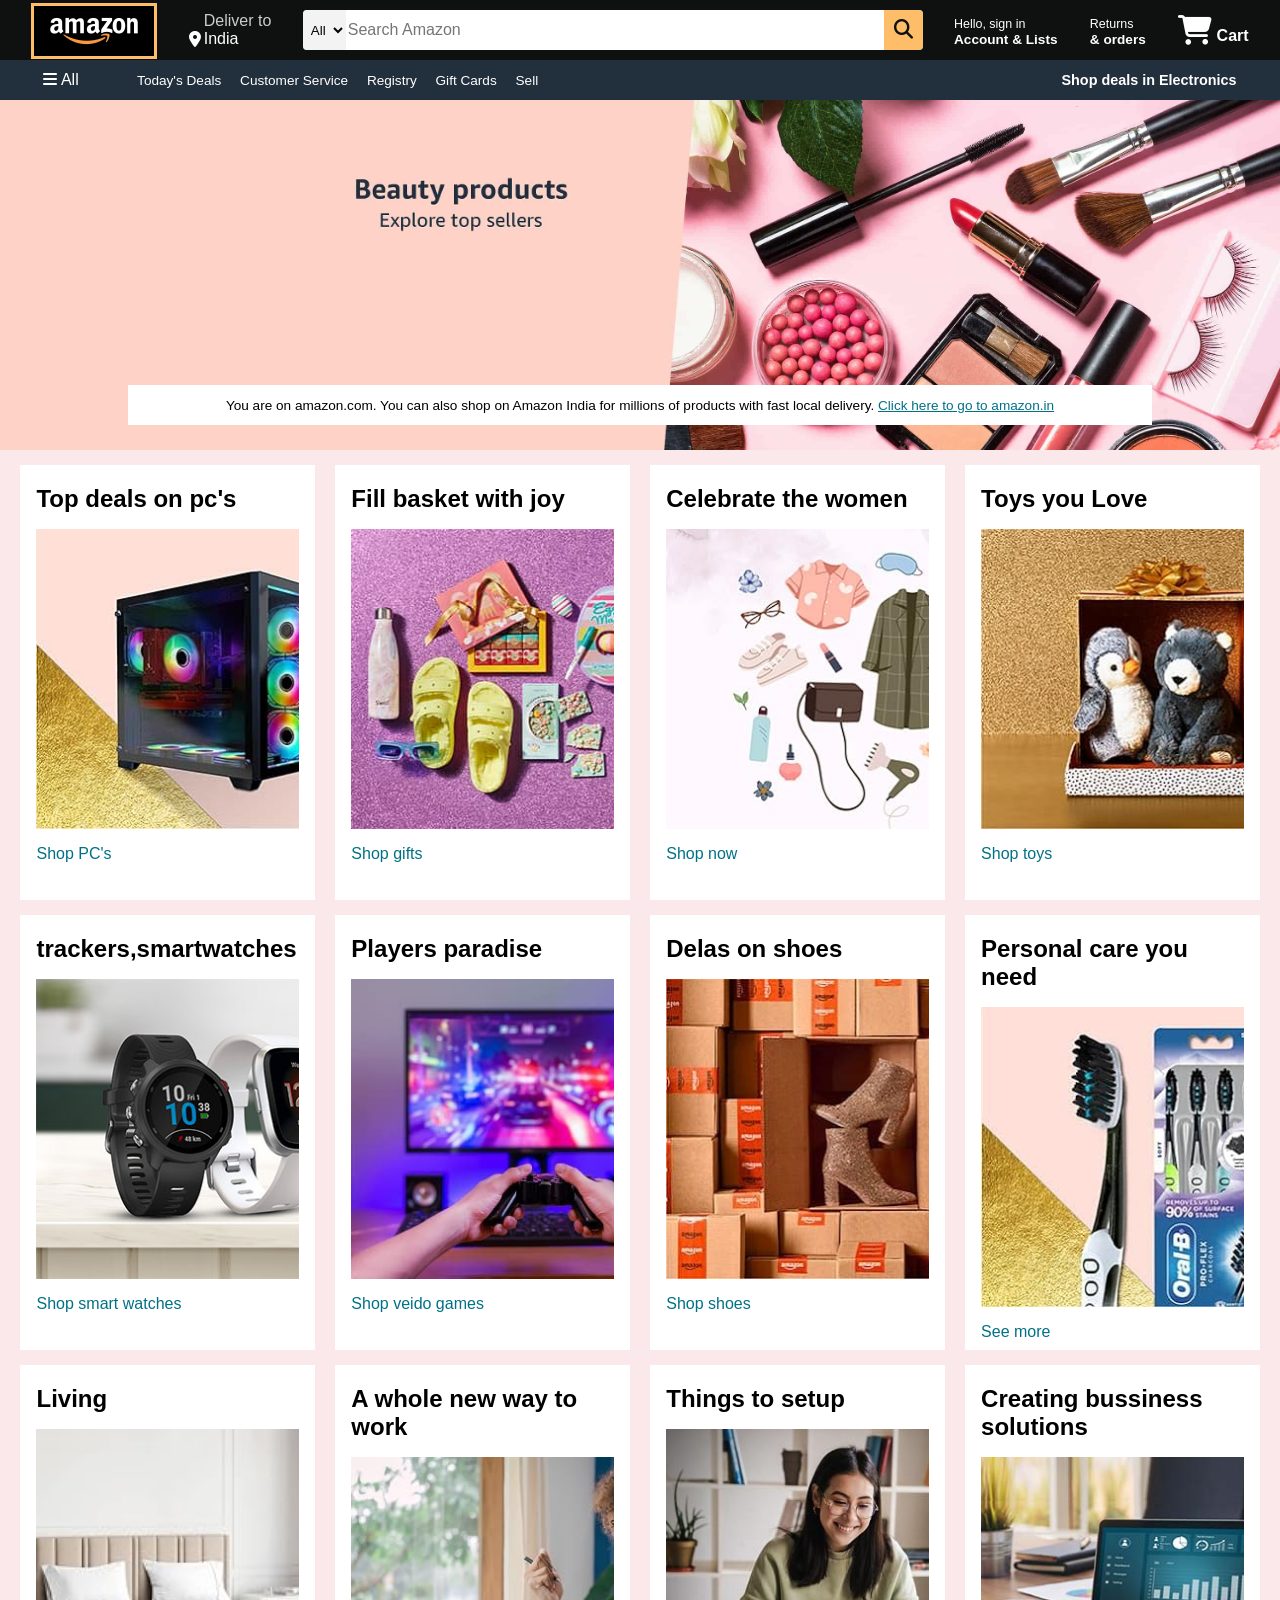
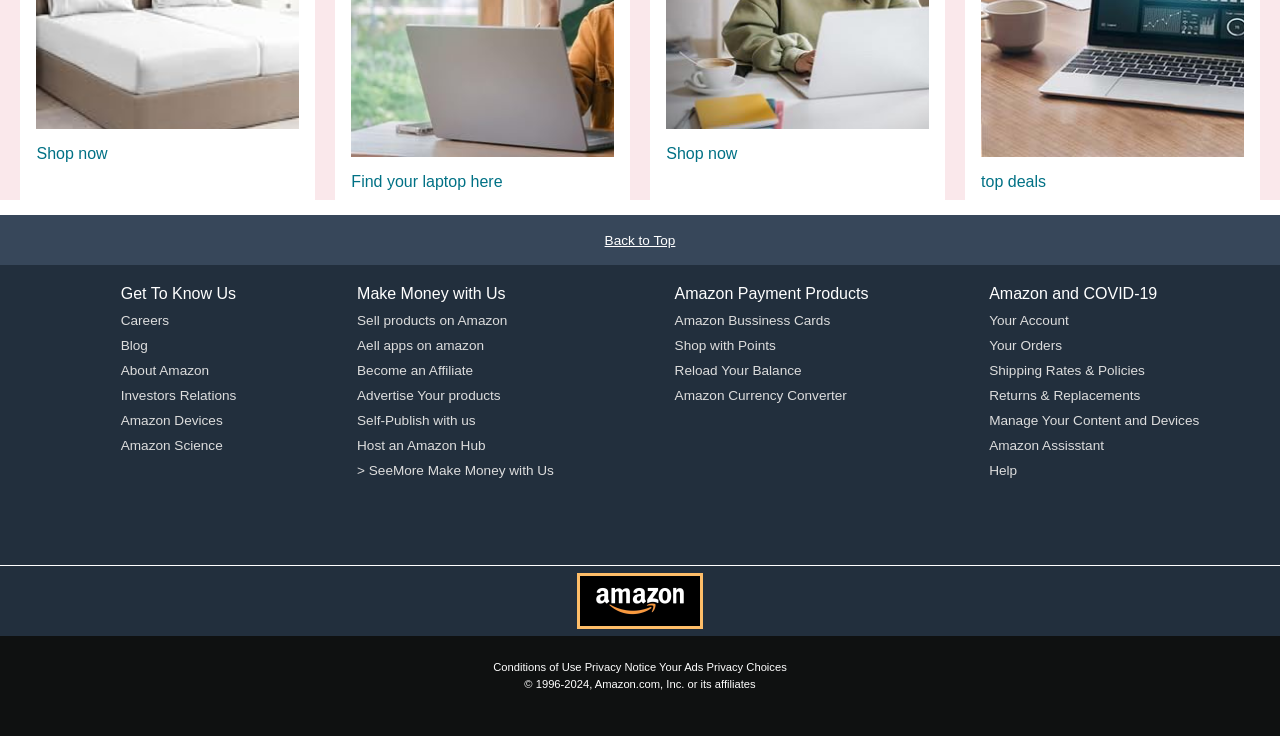
<file: index.html>
<!DOCTYPE html>
<html lang="en">
<head>
    <meta charset="UTF-8">
    <meta name="viewport" content="width=device-width, initial-scale=1.0">
    <title>Amazon</title>
    <link rel="stylesheet"href="amazon/amazon.css">
    <link rel="stylesheet" href="https://cdnjs.cloudflare.com/ajax/libs/font-awesome/6.5.1/css/all.min.css" integrity="sha512-DTOQO9RWCH3ppGqcWaEA1BIZOC6xxalwEsw9c2QQeAIftl+Vegovlnee1c9QX4TctnWMn13TZye+giMm8e2LwA==" crossorigin="anonymous" referrerpolicy="no-referrer" />
</head>
<body>
    <header>
        <div class="navbar">
            <div class="nav-logo border">
                <div class="logo"></div>
            </div>
            <div class="nav-address border">
                <p class="add-first">Deliver to</p>
                <div class="add-icon">
                    <i class="fa-solid fa-location-dot"></i>
                    <p class="add-second">India</p>
                </div>
            </div>
            <div class="nav-search">
                <select class="search-select">
                    <option>All</option>
                </select>
                <input placeholder="Search Amazon" class="search-input">
                <div class="search-icon">
                    <i class="fa-solid fa-magnifying-glass"></i>
                </div>
            </div>
            <div class="nav-signin border">
                <p><span>Hello, sign in</span></p>
                <p class="nav-second">Account & Lists</p>
            </div>
            <div class="nav-return border">
                <p><span>Returns</span></p>
                <p class="nav-second">& orders</p>
            </div>
            <div class="nav-cart border">
                <i class="fa-solid fa-cart-shopping"></i>
                Cart
            </div>

        </div>
       <div class="panel">
        <div class="panel-all border">
            <i class="fa-solid fa-bars"></i>
            All
        </div>
        <div class="panel-ops">
            <p>Today's Deals</p>
            <p>Customer Service</p>
            <p>Registry</p>
            <p>Gift Cards</p>
            <p>Sell</p>
        </div>
        <div class="panel-deals border">
            Shop deals in Electronics
        </div>
       </div> 
    </header>
    <div class="hero-section">
        <div class="hero-msg">
            <p>You are on amazon.com. You can also shop on Amazon India for millions of products with fast local delivery. <a href="https://www.amazon.com/">Click here to go to amazon.in</a></p>
        </div>
    </div>
    <div class="shop-section">
        <div class="box1 box">
            <div class="box-content">
                <h2> Top deals on pc's  </h2>
                <div class="box-img" style="background-image: url('amazon/shopsectionimg1.jpg');"></div>
                <p>Shop PC's</p>
            </div>
        </div>
        <div class="box2 box">
            <div class="box-content">
                <h2> Fill basket with joy  </h2>
                <div class="box-img" style="background-image: url('amazon/shopsectionimg2.jpg');"></div>
                <p>Shop gifts</p>
            </div>

        </div>
        <div class="box3 box">
            <div class="box-content">
                <h2> Celebrate the women </h2>
                <div class="box-img" style="background-image: url('amazon/shopsectionimg3.jpg');"></div>
                <p>Shop now</p>
            </div>
        </div>
        <div class="box4 box">
            <div class="box-content">
                <h2> Toys you Love  </h2>
                <div class="box-img" style="background-image: url('amazon/shopsectionimg4.jpg');"></div>
                <p>Shop toys</p>
            </div>
        </div>
        <div class="box1 box">
            <div class="box-content">
                <h2>trackers,smartwatches  </h2>
                <div class="box-img" style="background-image: url('amazon/shopsectionimg5.jpg');"></div>
                <p>Shop smart watches </p>
            </div>
        </div>
        <div class="box2 box">
            <div class="box-content">
                <h2> Players paradise  </h2>
                <div class="box-img" style="background-image: url('amazon/shopsectionimg6.jpg');"></div>
                <p>Shop veido games</p>
            </div>

        </div>
        <div class="box3 box">
            <div class="box-content">
                <h2> Delas on shoes  </h2>
                <div class="box-img" style="background-image: url('amazon/shopsectionimg7.jpg');"></div>
                <p>Shop shoes</p>
            </div>
        </div>
        <div class="box4 box">
            <div class="box-content">
                <h2> Personal care you need  </h2>
                <div class="box-img" style="background-image: url('amazon/shopsectionimg8.jpg');"></div>
                <p>See more</p>
            </div>
        </div>
        <div class="box1 box">
            <div class="box-content">
                <h2> Living </h2>
                <div class="box-img" style="background-image: url('amazon/shopsectionimg9.jpg');"></div>
                <p>Shop now</p>
            </div>
        </div>
        <div class="box2 box">
            <div class="box-content">
                <h2> A whole new way to work  </h2>
                <div class="box-img" style="background-image: url('amazon/shopsectionimg10.jpg');"></div>
                <p>Find your laptop here</p>
            </div>

        </div>
        <div class="box3 box">
            <div class="box-content">
                <h2> Things to setup  </h2>
                <div class="box-img" style="background-image: url('amazon/shopsectionimg11.jpg');"></div>
                <p>Shop now</p>
            </div>
        </div>
        <div class="box4 box">
            <div class="box-content">
                <h2> Creating bussiness solutions  </h2>
                <div class="box-img" style="background-image: url('amazon/shopsectionimg12.jpg');"></div>
                <p>top deals</p>
            </div>
        </div>
    </div>
    <footer>
        <div class="foot-panel1">
           <a href="#" >Back to Top</style></a>
        </div>

        <div class="foot-panel2">
            <ul>
                <p>Get To Know Us</p>
                <a>Careers</a>
                <a>Blog</a>
                <a>About Amazon</a>
                <a>Investors Relations</a>
                <a> Amazon Devices</a>
                <a>Amazon Science</a>
            </ul>
            <ul>
                <p>Make Money with Us</p>
                <a>Sell products on Amazon</a>
                <a>Aell apps on amazon</a>
                <a>Become an Affiliate</a>
                <a>Advertise Your products</a>
                <a> Self-Publish with us</a>
                <a>Host an Amazon Hub</a>
                <a>> SeeMore Make Money with Us</a>
            </ul>
            <ul>
                <p>Amazon Payment Products</p>
                <a>Amazon Bussiness Cards</a>
                <a>Shop with Points</a>
                <a>Reload Your Balance</a>
                <a>Amazon Currency Converter</a>
              
            </ul>
            <ul>
                <p>Amazon and COVID-19</p>
                <a>Your Account</a>
                <a>Your Orders</a>
                <a>Shipping Rates & Policies</a>
                <a>Returns & Replacements</a>
                <a>Manage Your Content and Devices</a>
                <a>Amazon Assisstant</a>
                <a>Help</a>
            </ul>
        </div>
        <div class="foot-panel3">
            <div class="logo"></div>
        </div>
        <div class="foot-panel4">
            <div class="pages">
                <a>Conditions of Use</a>
                <a>Privacy Notice</a>
                <a>Your Ads Privacy Choices</a>
            </div>
            <div class="copyright">
                © 1996-2024, Amazon.com, Inc. or its affiliates
            </div>
        </div>
    </footer>
</body>
</html>
</file>
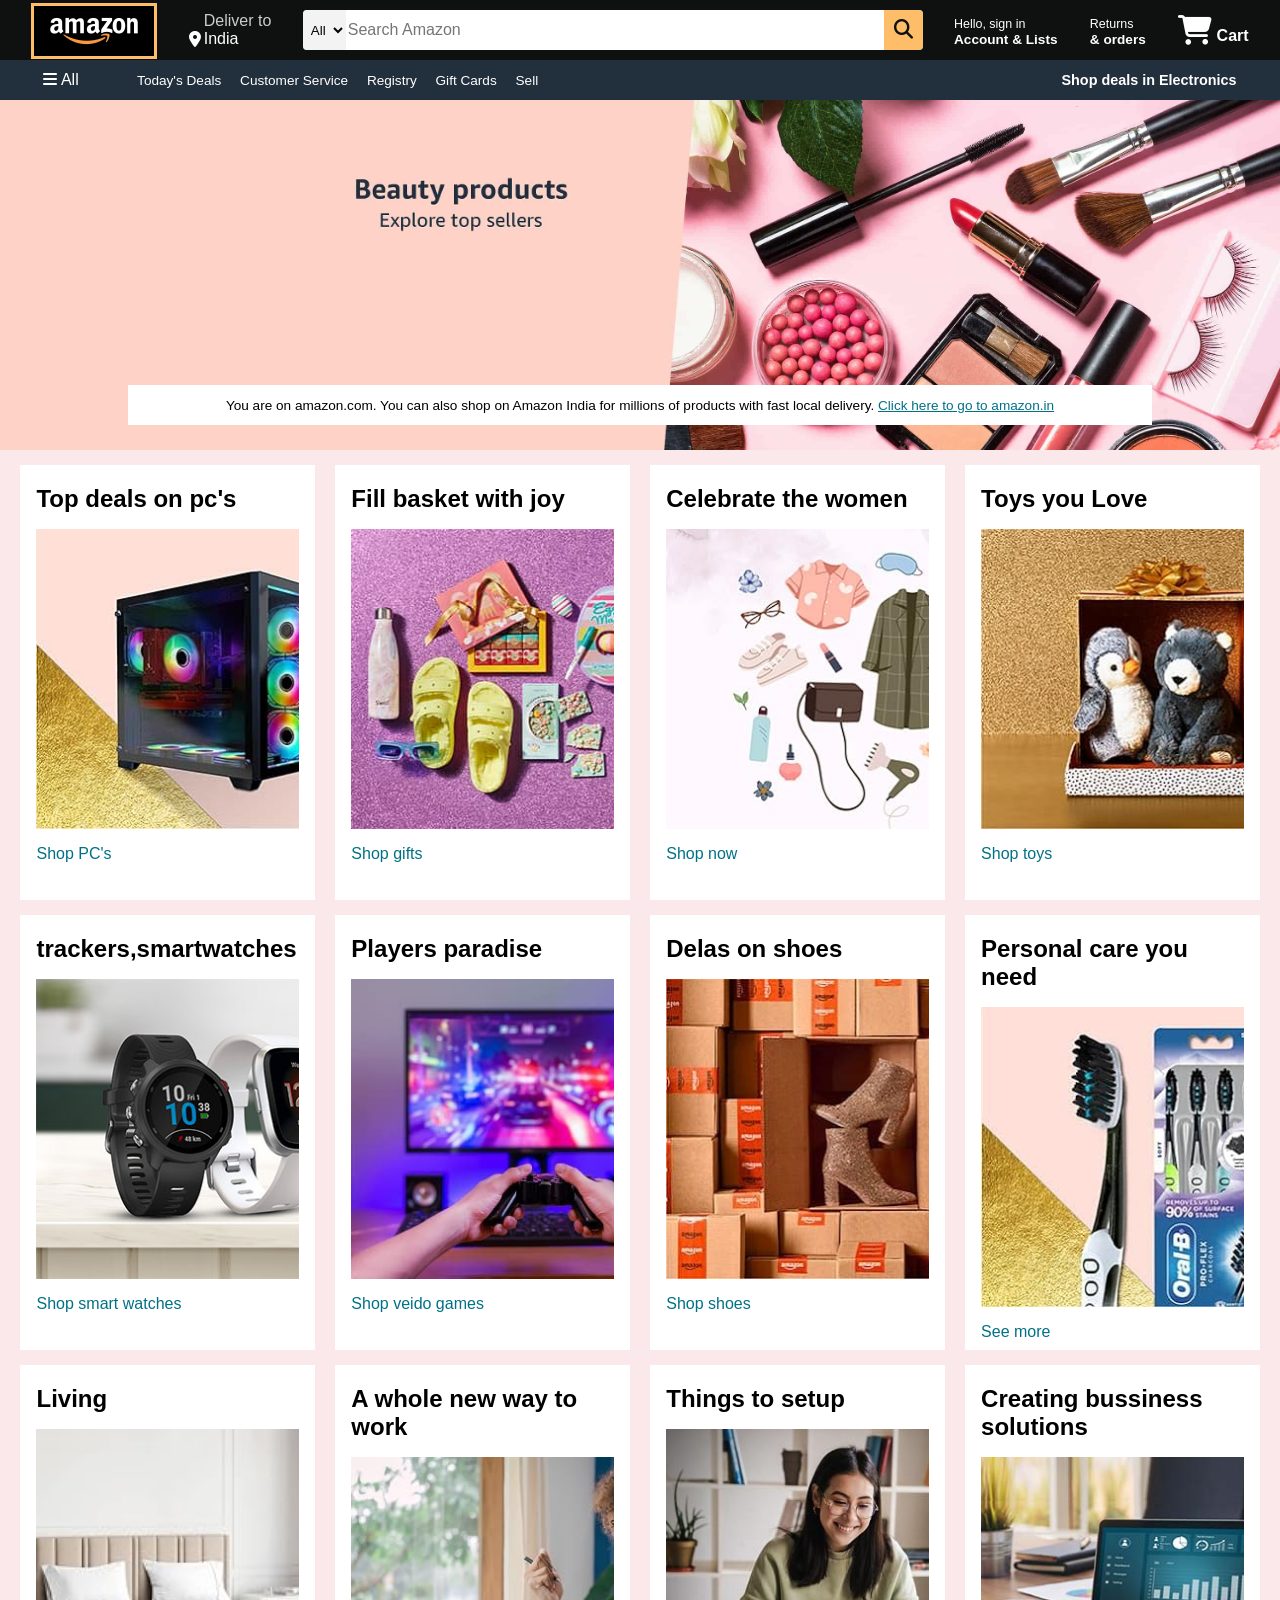
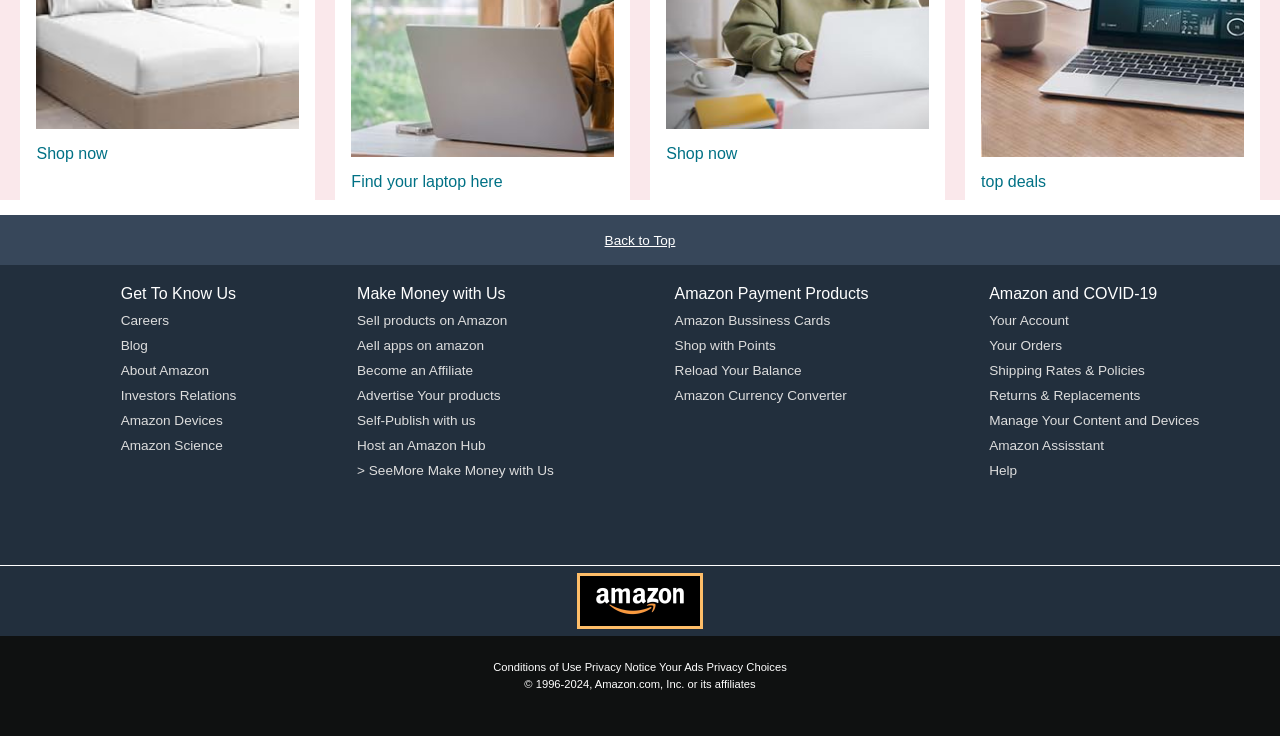
<file: amazon/amazon.html>
<!DOCTYPE html>
<html lang="en">
<head>
    <meta charset="UTF-8">
    <meta name="viewport" content="width=device-width, initial-scale=1.0">
    <title>Amazon</title>
    <link rel="stylesheet"href="amazon.css">
    <link rel="stylesheet" href="https://cdnjs.cloudflare.com/ajax/libs/font-awesome/6.5.1/css/all.min.css" integrity="sha512-DTOQO9RWCH3ppGqcWaEA1BIZOC6xxalwEsw9c2QQeAIftl+Vegovlnee1c9QX4TctnWMn13TZye+giMm8e2LwA==" crossorigin="anonymous" referrerpolicy="no-referrer" />
</head>
<body>
    <header>
        <div class="navbar">
            <div class="nav-logo border">
                <div class="logo"></div>
            </div>
            <div class="nav-address border">
                <p class="add-first">Deliver to</p>
                <div class="add-icon">
                    <i class="fa-solid fa-location-dot"></i>
                    <p class="add-second">India</p>
                </div>
            </div>
            <div class="nav-search">
                <select class="search-select">
                    <option>All</option>
                </select>
                <input placeholder="Search Amazon" class="search-input">
                <div class="search-icon">
                    <i class="fa-solid fa-magnifying-glass"></i>
                </div>
            </div>
            <div class="nav-signin border">
                <p><span>Hello, sign in</span></p>
                <p class="nav-second">Account & Lists</p>
            </div>
            <div class="nav-return border">
                <p><span>Returns</span></p>
                <p class="nav-second">& orders</p>
            </div>
            <div class="nav-cart border">
                <i class="fa-solid fa-cart-shopping"></i>
                Cart
            </div>

        </div>
       <div class="panel">
        <div class="panel-all border">
            <i class="fa-solid fa-bars"></i>
            All
        </div>
        <div class="panel-ops">
            <p>Today's Deals</p>
            <p>Customer Service</p>
            <p>Registry</p>
            <p>Gift Cards</p>
            <p>Sell</p>
        </div>
        <div class="panel-deals border">
            Shop deals in Electronics
        </div>
       </div> 
    </header>
    <div class="hero-section">
        <div class="hero-msg">
            <p>You are on amazon.com. You can also shop on Amazon India for millions of products with fast local delivery. <a href="https://www.amazon.com/">Click here to go to amazon.in</a></p>
        </div>
    </div>
    <div class="shop-section">
        <div class="box1 box">
            <div class="box-content">
                <h2> Top deals on pc's  </h2>
                <div class="box-img" style="background-image: url('shopsectionimg1.jpg');"></div>
                <p>Shop PC's</p>
            </div>
        </div>
        <div class="box2 box">
            <div class="box-content">
                <h2> Fill basket with joy  </h2>
                <div class="box-img" style="background-image: url('shopsectionimg2.jpg');"></div>
                <p>Shop gifts</p>
            </div>

        </div>
        <div class="box3 box">
            <div class="box-content">
                <h2> Celebrate the women </h2>
                <div class="box-img" style="background-image: url('shopsectionimg3.jpg');"></div>
                <p>Shop now</p>
            </div>
        </div>
        <div class="box4 box">
            <div class="box-content">
                <h2> Toys you Love  </h2>
                <div class="box-img" style="background-image: url('shopsectionimg4.jpg');"></div>
                <p>Shop toys</p>
            </div>
        </div>
        <div class="box1 box">
            <div class="box-content">
                <h2>trackers,smartwatches  </h2>
                <div class="box-img" style="background-image: url('shopsectionimg5.jpg');"></div>
                <p>Shop smart watches </p>
            </div>
        </div>
        <div class="box2 box">
            <div class="box-content">
                <h2> Players paradise  </h2>
                <div class="box-img" style="background-image: url('shopsectionimg6.jpg');"></div>
                <p>Shop veido games</p>
            </div>

        </div>
        <div class="box3 box">
            <div class="box-content">
                <h2> Delas on shoes  </h2>
                <div class="box-img" style="background-image: url('shopsectionimg7.jpg');"></div>
                <p>Shop shoes</p>
            </div>
        </div>
        <div class="box4 box">
            <div class="box-content">
                <h2> Personal care you need  </h2>
                <div class="box-img" style="background-image: url('shopsectionimg8.jpg');"></div>
                <p>See more</p>
            </div>
        </div>
        <div class="box1 box">
            <div class="box-content">
                <h2> Living </h2>
                <div class="box-img" style="background-image: url('shopsectionimg9.jpg');"></div>
                <p>Shop now</p>
            </div>
        </div>
        <div class="box2 box">
            <div class="box-content">
                <h2> A whole new way to work  </h2>
                <div class="box-img" style="background-image: url('shopsectionimg10.jpg');"></div>
                <p>Find your laptop here</p>
            </div>

        </div>
        <div class="box3 box">
            <div class="box-content">
                <h2> Things to setup  </h2>
                <div class="box-img" style="background-image: url('shopsectionimg11.jpg');"></div>
                <p>Shop now</p>
            </div>
        </div>
        <div class="box4 box">
            <div class="box-content">
                <h2> Creating bussiness solutions  </h2>
                <div class="box-img" style="background-image: url('shopsectionimg12.jpg');"></div>
                <p>top deals</p>
            </div>
        </div>
    </div>
    <footer>
        <div class="foot-panel1">
           <a href="#" >Back to Top</style></a>
        </div>

        <div class="foot-panel2">
            <ul>
                <p>Get To Know Us</p>
                <a>Careers</a>
                <a>Blog</a>
                <a>About Amazon</a>
                <a>Investors Relations</a>
                <a> Amazon Devices</a>
                <a>Amazon Science</a>
            </ul>
            <ul>
                <p>Make Money with Us</p>
                <a>Sell products on Amazon</a>
                <a>Aell apps on amazon</a>
                <a>Become an Affiliate</a>
                <a>Advertise Your products</a>
                <a> Self-Publish with us</a>
                <a>Host an Amazon Hub</a>
                <a>> SeeMore Make Money with Us</a>
            </ul>
            <ul>
                <p>Amazon Payment Products</p>
                <a>Amazon Bussiness Cards</a>
                <a>Shop with Points</a>
                <a>Reload Your Balance</a>
                <a>Amazon Currency Converter</a>
              
            </ul>
            <ul>
                <p>Amazon and COVID-19</p>
                <a>Your Account</a>
                <a>Your Orders</a>
                <a>Shipping Rates & Policies</a>
                <a>Returns & Replacements</a>
                <a>Manage Your Content and Devices</a>
                <a>Amazon Assisstant</a>
                <a>Help</a>
            </ul>
        </div>
        <div class="foot-panel3">
            <div class="logo"></div>
        </div>
        <div class="foot-panel4">
            <div class="pages">
                <a>Conditions of Use</a>
                <a>Privacy Notice</a>
                <a>Your Ads Privacy Choices</a>
            </div>
            <div class="copyright">
                © 1996-2024, Amazon.com, Inc. or its affiliates
            </div>
        </div>
    </footer>
</body>
</html>
</file>
<file: amazon/amazon.css>
*{
    margin: 0;
    font-family: Arial;
    border: border-box;
}
.navbar{
    height: 60px;
    background-color:  #0f1111;
    color: white;
    display: flex;
    align-items: center;
    justify-content: space-evenly;
}
.nav-logo{
    height: 55px;
    width: 125px;
    

}
.logo{
    border: solid #febd68;
    background-image: url("amazonlogo.jpg");
    background-size: cover;
    height: 50px;
    width: 120px;

}
.border{
    border: 1.8px solid transparent;
}
.border:hover{
    border: 1.7px solid white
}
/* box2 */
.add-first{
    color: #cccccc;
    font-size: 1rem;
    margin-left: 15px;
}
.add-second{
    font-size: 1rem;
    margin-left: 3px;
}
.add-icon{
    display: flex;
    align-items: center;

}
/* box3 */
.nav-search{
    display: flex;
    justify-content: space-evenly;
    background-color: aqua;
    width: 620px;
    height: 40px;
    border-radius: 4px;

}
.search-select {
    background-color: #f3f3f3;
    width: 50px;
    text-align: center;
    border-top-left-radius: 4px;
    border-bottom-left-radius: 4px;
    border: none;

}
.search-input{
    width: 100%;
    font-size: 1rem;
    border: none;
}
.search-icon{
    width: 45px;
    display: flex;
    justify-content: center;
    align-items: center;
    font-size: 1.2rem;
    background-color: #febd68;
    border-top-right-radius: 4px;
    border-bottom-right-radius: 4px;
    color: #0f1111;
}
.nav-search:hover{
    border: 2px solid orange ;

}
/* box-4 */
span{
    font-size: 0.78rem;   
}
.nav-second{
    font-size: 0.85rem;
    font-weight: 700;
}
/* box-5 */
.nav-cart i{
    font-size: 30px;
}
.nav-cart{
    font: size 0.85rem;
    font-weight: 700;

}
/* panel */
.panel{
    height: 40px;
    background-color: #222f3d;
    display: flex;
    color: white;
    align-items: center;
    justify-content: space-evenly;
}
.panel-ops p{
    display: inline;
    margin-left: 15px;
}
.panel-ops{
    width: 70%;
    font-size: 0.85rem;
}
.panel-deals{
    font-size: 0.9rem;
    font-weight: 700;
}

/* hero section */

.hero-section{
    background-image: url("heroimage2.jpg");
    background-size: cover;
    height: 350px;
    display: flex;
    justify-content: center;
    align-items: flex-end;
}
.hero-msg{
    background-color: white;
    color: black;
    height: 40px;
    display: flex;
    align-items: center;
    justify-content: center;
    font-size: 0.85rem;
    width: 80%;
    margin-bottom: 25px;

}
.hero-msg a{
    color: #007185;

}
/* shop section */

.shop-section{
    display: flex;
    flex-wrap: wrap;
    justify-content: space-evenly;
    background-color:rgb(250, 232, 235);
}
.box {
    /* border: 2px solid black; */
    height: 400px;
    width: 23%;
    background-color: white;
    padding: 20px 0px 15px;
    margin-top: 15px;

}
.box-img{
    height: 300px;
    background-size: cover;
    margin-top: 1rem;
    margin-bottom: 1rem;
}
.box-content{
    margin-left: 1rem;
    margin-right: 1rem;
}
.box-content p{
    color: #007185;
}
/* footpanel */

footer{
    margin-top: 15px;
    

}
footer a{
    color: white;
}

.foot-panel1{
    background-color: #37475a;
    color: white;
    height: 50px;
    display: flex;
    justify-content: center;
    align-items: center;
    font-size: 0.85rem;

}
.foot-panel2{
    background-color: #222f3d;
    color: white;
    height: 300px;
    display: flex;
    justify-content: space-evenly;
}
ul{
    margin-top: 20px;
}
ul a {
    display: block;
    font-size: 0.85rem;
    margin-top: 10px;
    color: #dddddd;
}
.foot-panel3{
    background-color: #222f3d;
    color: white;
    border-top: 0.5px solid white;
    height: 70px;
    display: flex;
    justify-content: center;
    align-items: center;
}
.logo{
    /* border: solid black; */
    background-image: url("amazonlogo.jpg");
    background-size: cover;
    height: 50px;
    width: 120px;

}
.foot-panel4{
    background-color: #0f1111;
    color: white;
    height: 100px;
    font-size: 0.7rem;
    text-align: center;
   
}
.pages{
    padding-top: 25px;
}
.copyright{
    padding-top: 5px;
}
</file>
